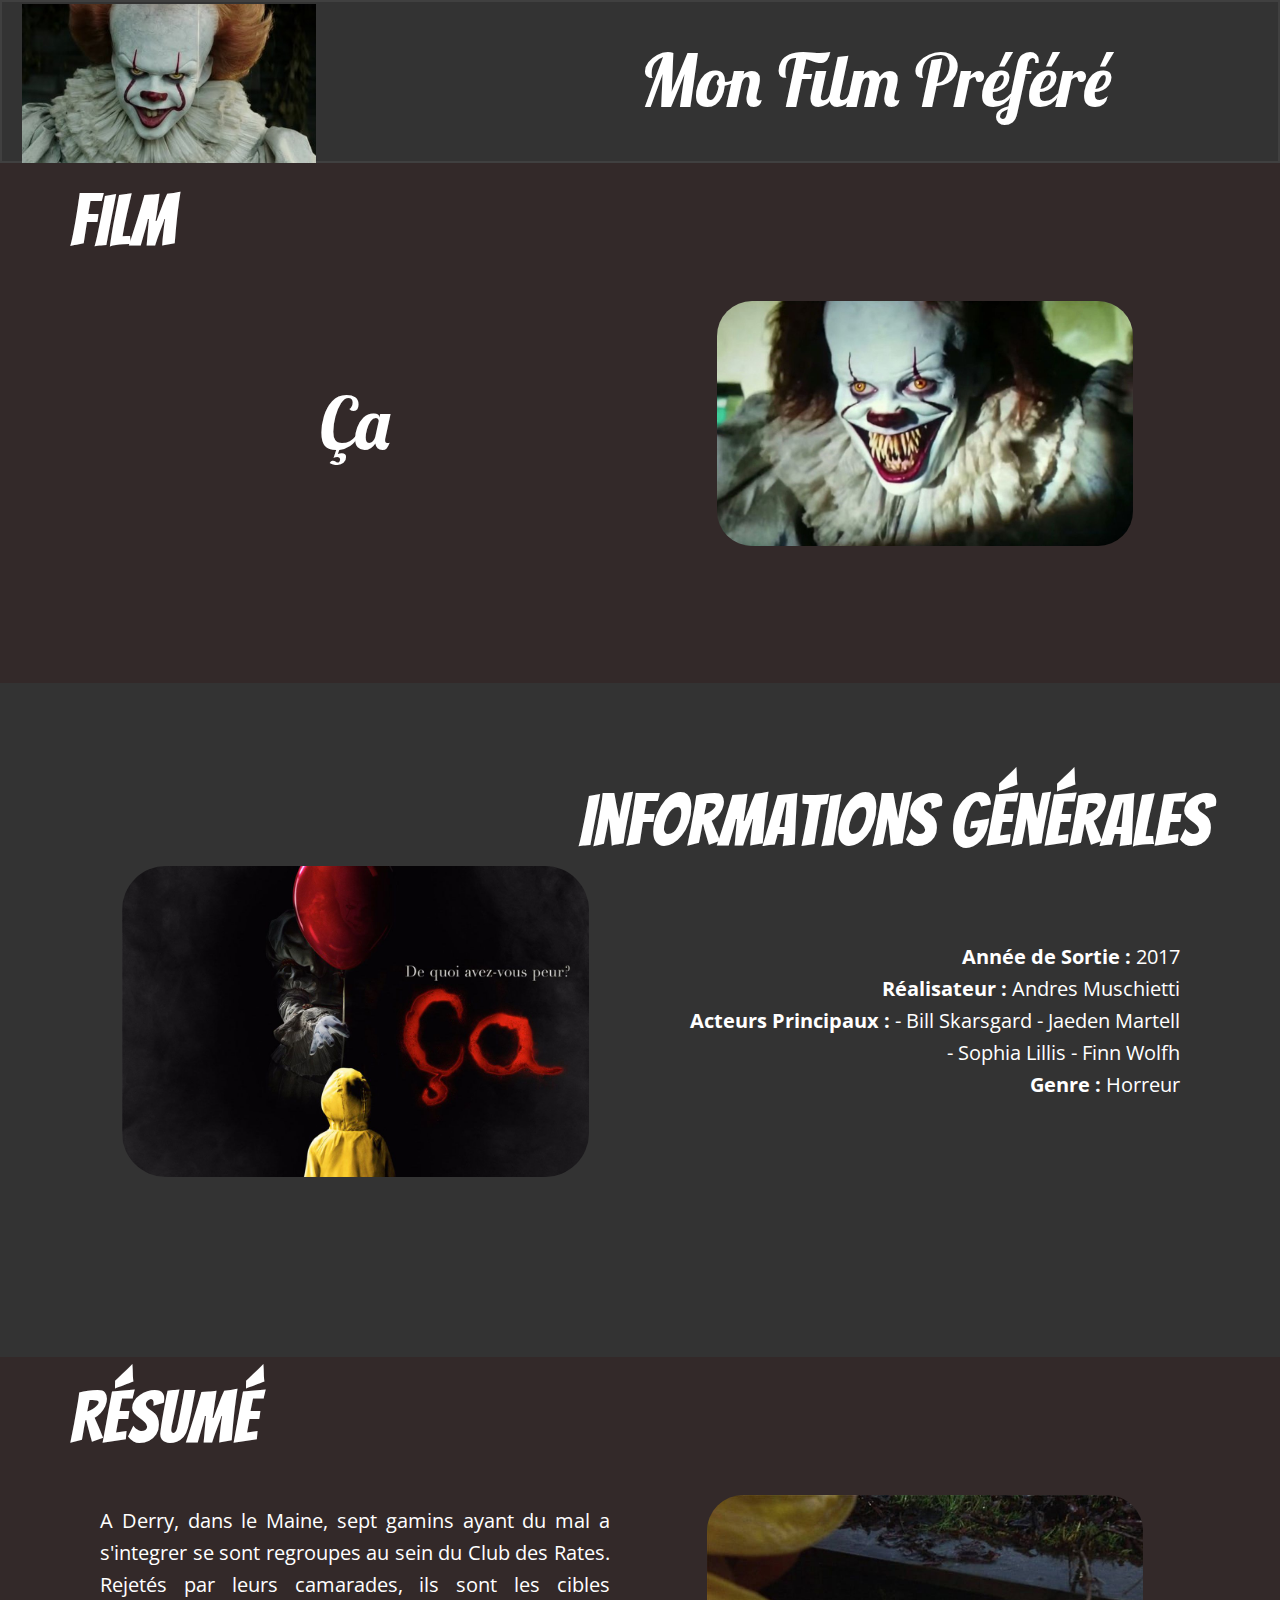
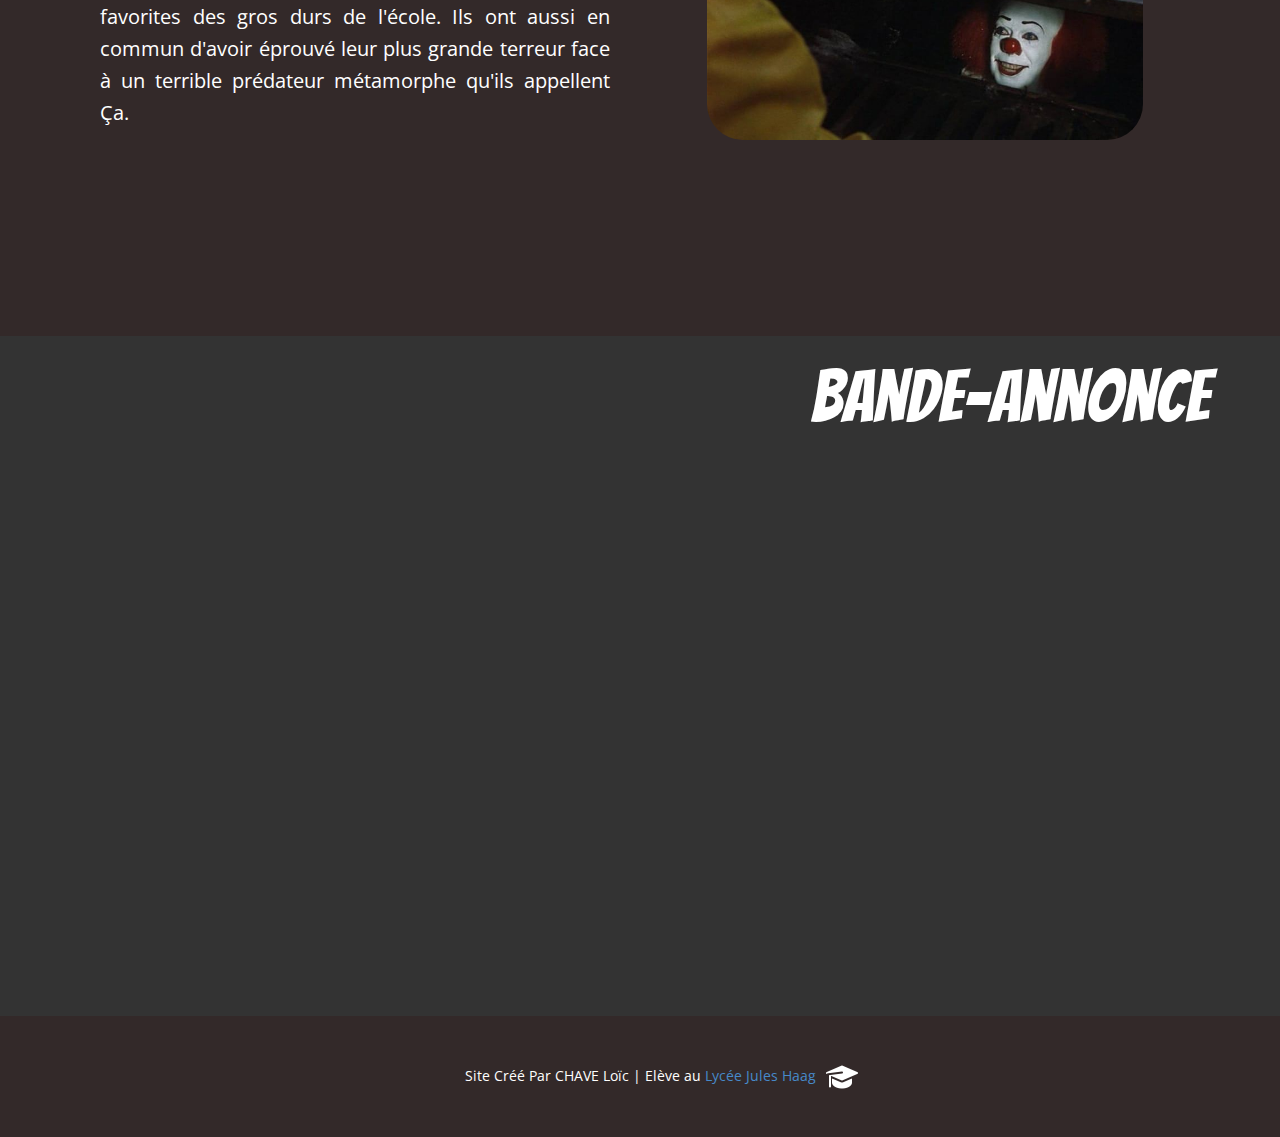
<file: index.html>
<!DOCTYPE html>
<html style="font-size: 16px;">
  <head>
    <meta name="viewport" content="width=device-width, initial-scale=1.0">
    <meta charset="utf-8">
    <meta name="keywords" content="​Ç​a">
    <meta name="description" content="">
    <meta name="page_type" content="np-template-header-footer-from-plugin">
    <title>Film</title>
    <link rel="stylesheet" href="nicepage.css" media="screen">
<link rel="stylesheet" href="Film.css" media="screen">
    <script class="u-script" type="text/javascript" src="jquery.js" defer=""></script>
    <script class="u-script" type="text/javascript" src="nicepage.js" defer=""></script>
    <meta name="generator" content="Nicepage 4.5.4, nicepage.com">
    <link id="u-theme-google-font" rel="stylesheet" href="https://fonts.googleapis.com/css?family=Roboto:100,100i,300,300i,400,400i,500,500i,700,700i,900,900i|Open+Sans:300,300i,400,400i,500,500i,600,600i,700,700i,800,800i">
    <link id="u-page-google-font" rel="stylesheet" href="https://fonts.googleapis.com/css?family=Lobster:400|Bangers:400">
    
    
    
    
    
    <script type="application/ld+json">{
		"@context": "http://schema.org",
		"@type": "Organization",
		"name": "",
		"logo": "images/affiche.jpg"
}</script>
    <meta name="theme-color" content="#478ac9">
    <meta property="og:title" content="Film">
    <meta property="og:type" content="website">
  </head>
  <body data-home-page="Film.html" data-home-page-title="Film" class="u-body u-xl-mode"><header class="u-border-2 u-border-grey-75 u-clearfix u-grey-80 u-header u-header" id="sec-8035"><a href="https://nicepage.com/k/teacher-website-templates" class="u-image u-logo u-image-1" data-image-width="450" data-image-height="245">
        <img src="images/affiche.jpg" class="u-logo-image u-logo-image-1">
      </a><h1 class="u-text u-text-1">Mon Film Préféré&nbsp;</h1></header>
    <section class="u-clearfix u-palette-2-dark-3 u-section-1" id="sec-4d4e">
      <div class="u-clearfix u-sheet u-sheet-1">
        <div class="u-clearfix u-expanded-width u-layout-wrap u-layout-wrap-1">
          <div class="u-layout">
            <div class="u-layout-row">
              <div class="u-container-style u-layout-cell u-size-30 u-layout-cell-1">
                <div class="u-container-layout u-valign-middle u-container-layout-1">
                  <h1 class="u-text u-text-default u-text-1"> Ç​a</h1>
                </div>
              </div>
              <div class="u-container-style u-layout-cell u-size-30 u-layout-cell-2">
                <div class="u-container-layout u-valign-middle u-container-layout-2">
                  <img class="u-image u-image-round u-radius-35 u-image-1" src="images/ca-photo-998110.jpg" alt="" data-image-width="1200" data-image-height="707">
                </div>
              </div>
            </div>
          </div>
        </div>
        <h1 class="u-custom-font u-text u-text-default u-title u-text-2">FILM</h1>
      </div>
    </section>
    <section class="u-clearfix u-grey-80 u-section-2" id="sec-48d1">
      <div class="u-clearfix u-sheet u-sheet-1">
        <h1 class="u-custom-font u-text u-text-default u-title u-text-1">Informations Générales</h1>
        <div class="u-clearfix u-expanded-width u-layout-wrap u-layout-wrap-1">
          <div class="u-layout">
            <div class="u-layout-row">
              <div class="u-container-style u-layout-cell u-size-30 u-layout-cell-1">
                <div class="u-container-layout u-valign-middle u-container-layout-1">
                  <img class="u-image u-image-round u-radius-44 u-image-1" src="images/ca-it-affiche-film_la-retouche-photo1.jpg" alt="" data-image-width="1200" data-image-height="800">
                </div>
              </div>
              <div class="u-align-right u-container-style u-layout-cell u-size-30 u-layout-cell-2">
                <div class="u-container-layout u-container-layout-2">
                  <p class="u-large-text u-text u-text-variant u-text-2">
                    <span style="font-weight: 700;"> Année de Sortie :</span> 2017<br>
                    <span style="font-weight: 700;">Réalisateur :</span> Andres Muschietti<br>
                    <span style="font-weight: 700;">Acteurs Principaux :</span> - Bill Skarsgard - Jaeden Martell - Sophia Lillis - Finn Wolfh<br>
                    <span style="font-weight: 700;">Genre :</span> Horreur
                  </p>
                </div>
              </div>
            </div>
          </div>
        </div>
      </div>
    </section>
    <section class="u-clearfix u-palette-2-dark-3 u-section-3" id="sec-7232">
      <div class="u-clearfix u-sheet u-sheet-1">
        <div class="u-clearfix u-expanded-width u-layout-wrap u-layout-wrap-1">
          <div class="u-layout">
            <div class="u-layout-row">
              <div class="u-align-justify u-container-style u-layout-cell u-size-30 u-layout-cell-1">
                <div class="u-container-layout u-valign-middle u-container-layout-1">
                  <p class="u-large-text u-text u-text-default u-text-variant u-text-1"> A Derry, dans le Maine, sept gamins ayant du mal a s'integrer se sont regroupes au sein du Club des Rates. Rejetés par leurs camarades, ils sont les cibles favorites des gros durs de l'école. Ils ont aussi en commun d'avoir éprouvé leur plus grande terreur face à un terrible prédateur métamorphe qu'ils appellent Ça.</p>
                </div>
              </div>
              <div class="u-container-style u-layout-cell u-size-30 u-layout-cell-2">
                <div class="u-container-layout u-valign-middle u-container-layout-2">
                  <img class="u-image u-image-round u-radius-36 u-image-1" src="images/onjU5hmkCtOyuPdtmFXc74vEY3M.jpg" alt="" data-image-width="780" data-image-height="439">
                </div>
              </div>
            </div>
          </div>
        </div>
        <h1 class="u-custom-font u-text u-text-default u-title u-text-2">Résumé</h1>
      </div>
    </section>
    <section class="u-clearfix u-grey-80 u-section-4" id="sec-917f">
      <div class="u-clearfix u-sheet u-sheet-1">
        <div class="u-clearfix u-expanded-width u-layout-wrap u-layout-wrap-1">
          <div class="u-layout">
            <div class="u-layout-row">
              <div class="u-container-style u-layout-cell u-size-30 u-layout-cell-1">
                <div class="u-container-layout u-container-layout-1"></div>
              </div>
              <div class="u-container-style u-layout-cell u-size-30 u-layout-cell-2">
                <div class="u-container-layout u-container-layout-2"></div>
              </div>
            </div>
          </div>
        </div>
        <h1 class="u-custom-font u-text u-text-default u-title u-text-1">Bande-Annonce</h1>
        <div class="u-video u-video-contain u-video-1">
          <div class="embed-responsive embed-responsive-1">
            <iframe style="position: absolute;top: 0;left: 0;width: 100%;height: 100%;" class="embed-responsive-item" src="https://www.youtube.com/embed/0zkm6IPr3Jw?mute=0&amp;showinfo=0&amp;controls=0&amp;start=0" frameborder="0" allowfullscreen=""></iframe>
          </div>
        </div>
      </div>
    </section>
    
    
    <footer class="u-align-center u-clearfix u-footer u-palette-2-dark-3 u-footer" id="sec-7715"><div class="u-clearfix u-sheet u-sheet-1">
        <p class="u-small-text u-text u-text-variant u-text-1">Site Créé Par CHAVE Loïc | Elève au <a class="u-active-none u-border-none u-btn u-button-link u-button-style u-hover-none u-none u-text-palette-1-base u-btn-1" href="http://www.lycee-juleshaag.fr/">Lycée Jules Haag</a>
        </p><span class="u-file-icon u-flip-horizontal u-icon u-icon-rectangle u-text-white u-icon-1"><img src="images/1.png" alt=""></span>
      </div></footer>
    </section>
  </body>
</html>
</file>
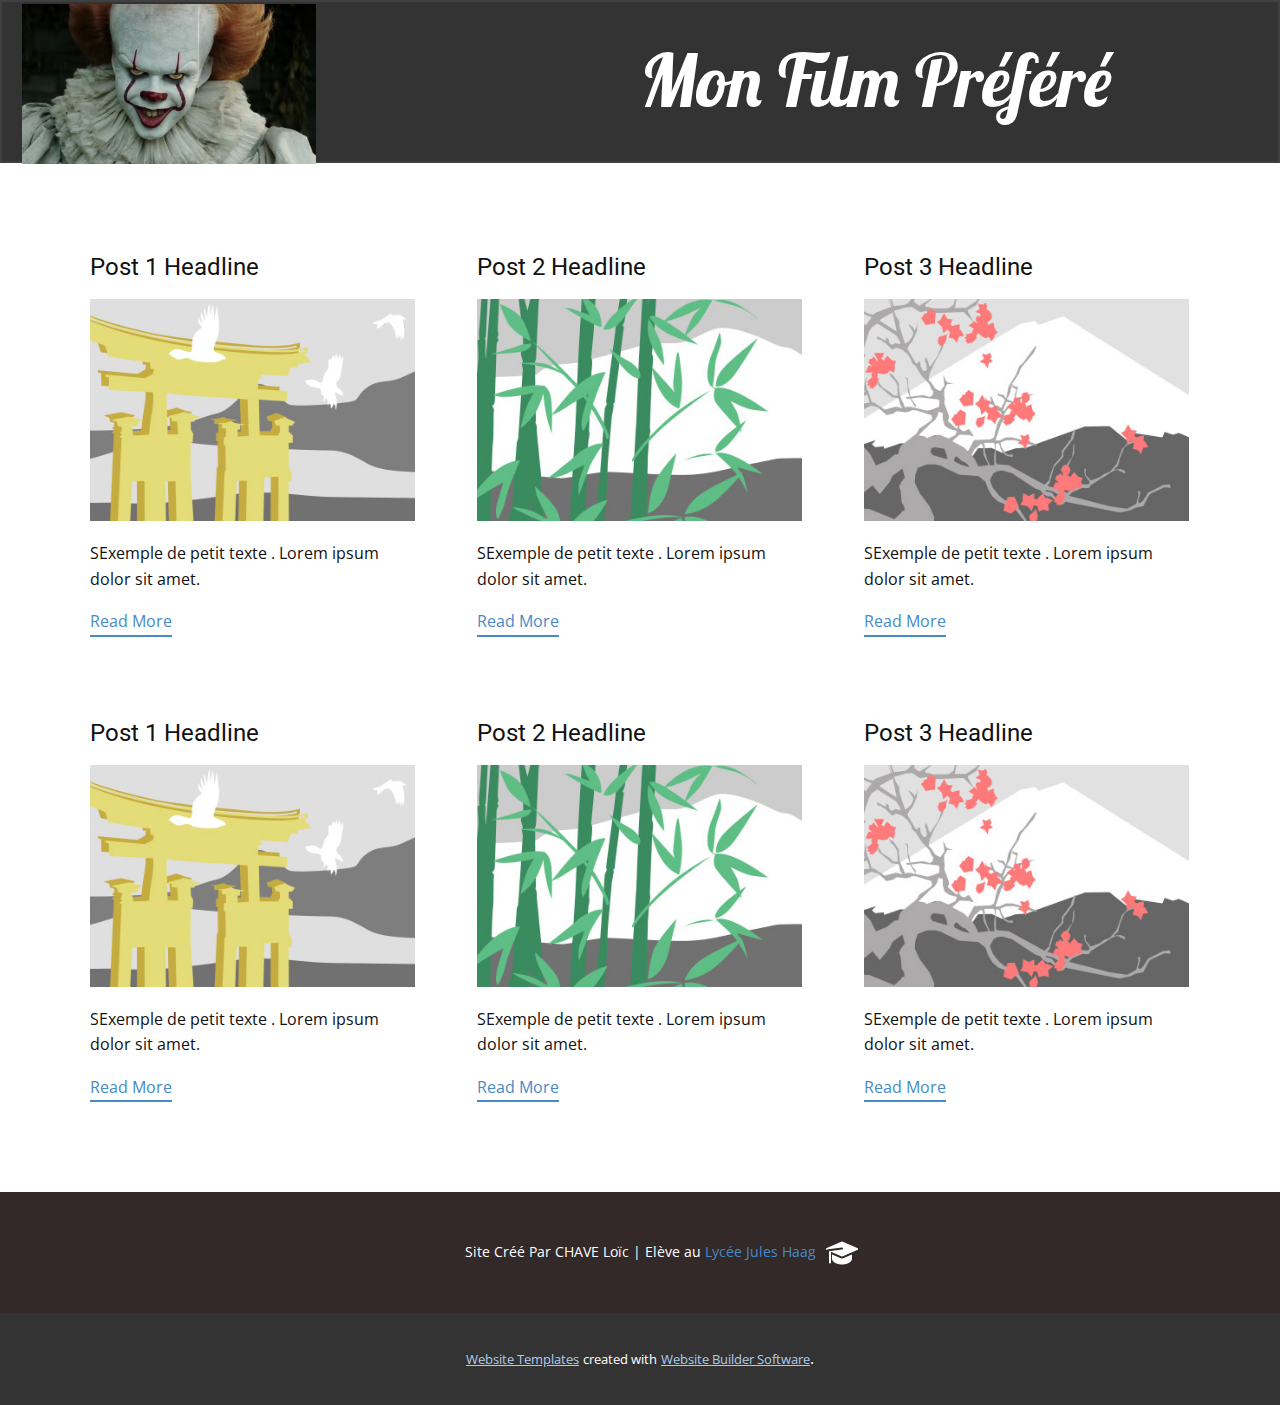
<file: blog/blog.html>
<html style="font-size: 16px;"><head>
    <meta name="viewport" content="width=device-width, initial-scale=1.0">
    <meta charset="utf-8">
    <meta name="keywords" content="Mon Film Préféré">
    <meta name="description" content="">
    <meta name="page_type" content="np-template-header-footer-from-plugin">
    <title>Blog Template</title>
    <link rel="stylesheet" href="../nicepage.css" media="screen">
<link rel="stylesheet" href="../Blog-Template.css" media="screen">
    <script class="u-script" type="text/javascript" src="../jquery.js" defer=""></script>
    <script class="u-script" type="text/javascript" src="../nicepage.js" defer=""></script>
    <meta name="generator" content="Nicepage 4.5.4, nicepage.com">
    <link id="u-theme-google-font" rel="stylesheet" href="https://fonts.googleapis.com/css?family=Roboto:100,100i,300,300i,400,400i,500,500i,700,700i,900,900i|Open+Sans:300,300i,400,400i,500,500i,600,600i,700,700i,800,800i">
    <link id="u-page-google-font" rel="stylesheet" href="https://fonts.googleapis.com/css?family=Lobster:400">
    
    
    <script type="application/ld+json">{
		"@context": "http://schema.org",
		"@type": "Organization",
		"name": "",
		"logo": "images/affiche.jpg"
}</script>
    <meta name="theme-color" content="#478ac9">
  </head>
  <body class="u-body u-xl-mode"><header class="u-border-2 u-border-grey-75 u-clearfix u-grey-80 u-header u-header" id="sec-8035"><a href="https://nicepage.com/k/teacher-website-templates" class="u-image u-logo u-image-1" data-image-width="450" data-image-height="245">
        <img src="../images/affiche.jpg" class="u-logo-image u-logo-image-1">
      </a><h1 class="u-text u-text-1">Mon Film Préféré&nbsp;</h1></header>
    <section class="u-clearfix u-section-1" id="sec-5f57">
      <div class="u-clearfix u-sheet u-valign-middle u-sheet-1"><!--blog--><!--blog_options_json--><!--{"type":"Recent","source":"","tags":"","count":""}--><!--/blog_options_json-->
        <div class="u-blog u-expanded-width u-repeater u-repeater-1"><!--blog_post-->
          <div class="u-blog-post u-container-style u-repeater-item u-white u-repeater-item-1">
            <div class="u-container-layout u-similar-container u-valign-top u-container-layout-1"><!--blog_post_header-->
              <h4 class="u-blog-control u-text u-text-1">
                <a class="u-post-header-link" href="../blog/post-5.html"><!--blog_post_header_content-->Post 1 Headline<!--/blog_post_header_content--></a>
              </h4><!--/blog_post_header--><!--blog_post_image-->
              <a class="u-post-header-link" href="../blog/post-5.html"><img alt="" class="u-blog-control u-expanded-width u-image u-image-default u-image-1" src="[data-uri]"></a><!--/blog_post_image--><!--blog_post_content-->
              <div class="u-blog-control u-post-content u-text u-text-2 fr-view">SExemple de petit texte . Lorem ipsum dolor sit amet.</div><!--/blog_post_content--><!--blog_post_readmore-->
              <a href="../blog/post-5.html" class="u-blog-control u-border-2 u-border-palette-1-base u-btn u-btn-rectangle u-button-style u-none u-btn-1"><!--blog_post_readmore_content--><!--options_json--><!--{"content":"Read More","defaultValue":"Lire la suite"}--><!--/options_json-->Read More<!--/blog_post_readmore_content--></a><!--/blog_post_readmore-->
            </div>
          </div><div class="u-blog-post u-container-style u-repeater-item u-video-cover u-white">
            <div class="u-container-layout u-similar-container u-valign-top u-container-layout-2"><!--blog_post_header-->
              <h4 class="u-blog-control u-text u-text-3">
                <a class="u-post-header-link" href="../blog/post-4.html"><!--blog_post_header_content-->Post 2 Headline<!--/blog_post_header_content--></a>
              </h4><!--/blog_post_header--><!--blog_post_image-->
              <a class="u-post-header-link" href="../blog/post-4.html"><img alt="" class="u-blog-control u-expanded-width u-image u-image-default u-image-2" src="[data-uri]"></a><!--/blog_post_image--><!--blog_post_content-->
              <div class="u-blog-control u-post-content u-text u-text-4 fr-view">SExemple de petit texte . Lorem ipsum dolor sit amet.</div><!--/blog_post_content--><!--blog_post_readmore-->
              <a href="../blog/post-4.html" class="u-blog-control u-border-2 u-border-palette-1-base u-btn u-btn-rectangle u-button-style u-none u-btn-2"><!--blog_post_readmore_content--><!--options_json--><!--{"content":"Read More","defaultValue":"Lire la suite"}--><!--/options_json-->Read More<!--/blog_post_readmore_content--></a><!--/blog_post_readmore-->
            </div>
          </div><div class="u-blog-post u-container-style u-repeater-item u-video-cover u-white">
            <div class="u-container-layout u-similar-container u-valign-top u-container-layout-3"><!--blog_post_header-->
              <h4 class="u-blog-control u-text u-text-5">
                <a class="u-post-header-link" href="../blog/post-3.html"><!--blog_post_header_content-->Post 3 Headline<!--/blog_post_header_content--></a>
              </h4><!--/blog_post_header--><!--blog_post_image-->
              <a class="u-post-header-link" href="../blog/post-3.html"><img alt="" class="u-blog-control u-expanded-width u-image u-image-default u-image-3" src="[data-uri]"></a><!--/blog_post_image--><!--blog_post_content-->
              <div class="u-blog-control u-post-content u-text u-text-6 fr-view">SExemple de petit texte . Lorem ipsum dolor sit amet.</div><!--/blog_post_content--><!--blog_post_readmore-->
              <a href="../blog/post-3.html" class="u-blog-control u-border-2 u-border-palette-1-base u-btn u-btn-rectangle u-button-style u-none u-btn-3"><!--blog_post_readmore_content--><!--options_json--><!--{"content":"Read More","defaultValue":"Lire la suite"}--><!--/options_json-->Read More<!--/blog_post_readmore_content--></a><!--/blog_post_readmore-->
            </div>
          </div><div class="u-blog-post u-container-style u-repeater-item u-white u-repeater-item-1">
            <div class="u-container-layout u-similar-container u-valign-top u-container-layout-1"><!--blog_post_header-->
              <h4 class="u-blog-control u-text u-text-1">
                <a class="u-post-header-link" href="../blog/post-2.html"><!--blog_post_header_content-->Post 1 Headline<!--/blog_post_header_content--></a>
              </h4><!--/blog_post_header--><!--blog_post_image-->
              <a class="u-post-header-link" href="../blog/post-2.html"><img alt="" class="u-blog-control u-expanded-width u-image u-image-default u-image-1" src="[data-uri]"></a><!--/blog_post_image--><!--blog_post_content-->
              <div class="u-blog-control u-post-content u-text u-text-2 fr-view">SExemple de petit texte . Lorem ipsum dolor sit amet.</div><!--/blog_post_content--><!--blog_post_readmore-->
              <a href="../blog/post-2.html" class="u-blog-control u-border-2 u-border-palette-1-base u-btn u-btn-rectangle u-button-style u-none u-btn-1"><!--blog_post_readmore_content--><!--options_json--><!--{"content":"Read More","defaultValue":"Lire la suite"}--><!--/options_json-->Read More<!--/blog_post_readmore_content--></a><!--/blog_post_readmore-->
            </div>
          </div><div class="u-blog-post u-container-style u-repeater-item u-video-cover u-white">
            <div class="u-container-layout u-similar-container u-valign-top u-container-layout-2"><!--blog_post_header-->
              <h4 class="u-blog-control u-text u-text-3">
                <a class="u-post-header-link" href="../blog/post-1.html"><!--blog_post_header_content-->Post 2 Headline<!--/blog_post_header_content--></a>
              </h4><!--/blog_post_header--><!--blog_post_image-->
              <a class="u-post-header-link" href="../blog/post-1.html"><img alt="" class="u-blog-control u-expanded-width u-image u-image-default u-image-2" src="[data-uri]"></a><!--/blog_post_image--><!--blog_post_content-->
              <div class="u-blog-control u-post-content u-text u-text-4 fr-view">SExemple de petit texte . Lorem ipsum dolor sit amet.</div><!--/blog_post_content--><!--blog_post_readmore-->
              <a href="../blog/post-1.html" class="u-blog-control u-border-2 u-border-palette-1-base u-btn u-btn-rectangle u-button-style u-none u-btn-2"><!--blog_post_readmore_content--><!--options_json--><!--{"content":"Read More","defaultValue":"Lire la suite"}--><!--/options_json-->Read More<!--/blog_post_readmore_content--></a><!--/blog_post_readmore-->
            </div>
          </div><div class="u-blog-post u-container-style u-repeater-item u-video-cover u-white">
            <div class="u-container-layout u-similar-container u-valign-top u-container-layout-3"><!--blog_post_header-->
              <h4 class="u-blog-control u-text u-text-5">
                <a class="u-post-header-link" href="../blog/post.html"><!--blog_post_header_content-->Post 3 Headline<!--/blog_post_header_content--></a>
              </h4><!--/blog_post_header--><!--blog_post_image-->
              <a class="u-post-header-link" href="../blog/post.html"><img alt="" class="u-blog-control u-expanded-width u-image u-image-default u-image-3" src="[data-uri]"></a><!--/blog_post_image--><!--blog_post_content-->
              <div class="u-blog-control u-post-content u-text u-text-6 fr-view">SExemple de petit texte . Lorem ipsum dolor sit amet.</div><!--/blog_post_content--><!--blog_post_readmore-->
              <a href="../blog/post.html" class="u-blog-control u-border-2 u-border-palette-1-base u-btn u-btn-rectangle u-button-style u-none u-btn-3"><!--blog_post_readmore_content--><!--options_json--><!--{"content":"Read More","defaultValue":"Lire la suite"}--><!--/options_json-->Read More<!--/blog_post_readmore_content--></a><!--/blog_post_readmore-->
            </div>
          </div><!--/blog_post--><!--blog_post-->
          <!--/blog_post--><!--blog_post-->
          <!--/blog_post-->
        </div><!--/blog-->
      </div>
    </section>
    
    
    <footer class="u-align-center u-clearfix u-footer u-palette-2-dark-3 u-footer" id="sec-7715"><div class="u-clearfix u-sheet u-sheet-1">
        <p class="u-small-text u-text u-text-variant u-text-1">Site Créé Par CHAVE Loïc | Elève au <a class="u-active-none u-border-none u-btn u-button-link u-button-style u-hover-none u-none u-text-palette-1-base u-btn-1" href="http://www.lycee-juleshaag.fr/">Lycée Jules Haag</a>
        </p><span class="u-file-icon u-flip-horizontal u-icon u-icon-rectangle u-text-white u-icon-1"><img src="../images/1.png" alt=""></span>
      </div></footer>
    <section class="u-backlink u-clearfix u-grey-80">
      <a class="u-link" href="https://nicepage.com/website-templates" target="_blank">
        <span>Website Templates</span>
      </a>
      <p class="u-text">
        <span>created with</span>
      </p>
      <a class="u-link" href="" target="_blank">
        <span>Website Builder Software</span>
      </a>. 
    </section>
  
</body></html>
</file>
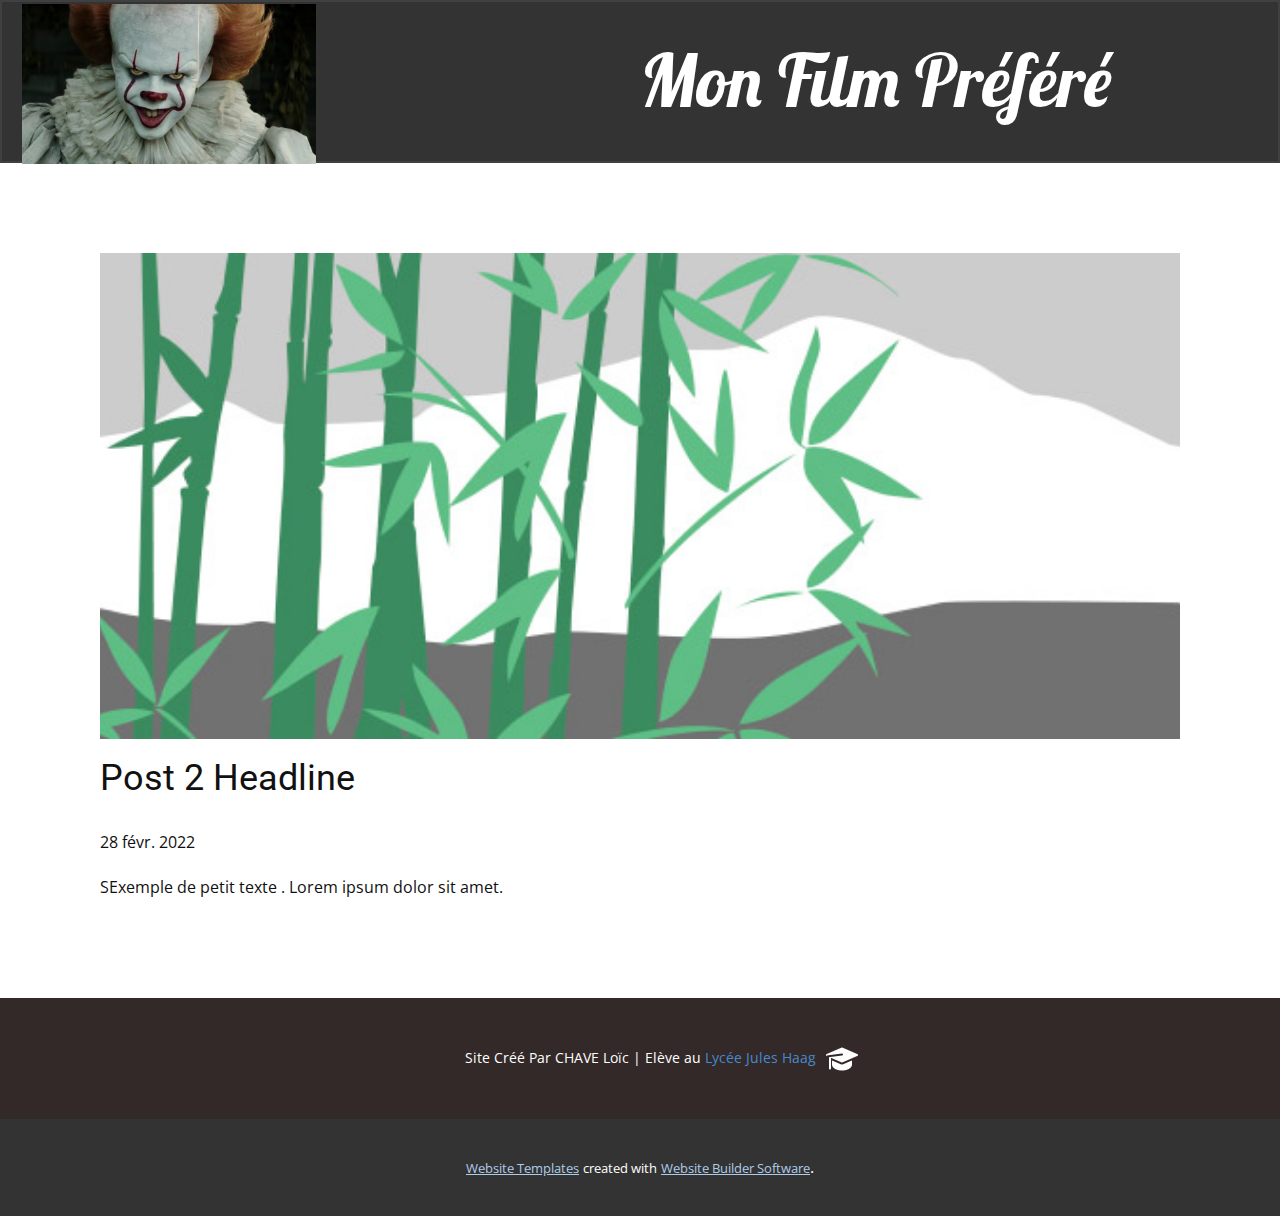
<file: blog/post-1.html>
<!doctype html>
<html style="font-size: 16px;"><head>
    <meta name="viewport" content="width=device-width, initial-scale=1.0">
    <meta charset="utf-8">
    <meta name="keywords" content="Post 1 Headline">
    <meta name="description" content="">
    <meta name="page_type" content="np-template-header-footer-from-plugin">
    <title>Post 2 Headline</title>
    <link rel="stylesheet" href="../nicepage.css" media="screen">
<link rel="stylesheet" href="../Post-Template.css" media="screen">
    <script class="u-script" type="text/javascript" src="../jquery.js" defer=""></script>
    <script class="u-script" type="text/javascript" src="../nicepage.js" defer=""></script>
    <meta name="generator" content="Nicepage 4.5.4, nicepage.com">
    <link id="u-theme-google-font" rel="stylesheet" href="https://fonts.googleapis.com/css?family=Roboto:100,100i,300,300i,400,400i,500,500i,700,700i,900,900i|Open+Sans:300,300i,400,400i,500,500i,600,600i,700,700i,800,800i">
    <link id="u-page-google-font" rel="stylesheet" href="https://fonts.googleapis.com/css?family=Lobster:400">
    
    
    <script type="application/ld+json">{
		"@context": "http://schema.org",
		"@type": "Organization",
		"name": "",
		"logo": "images/affiche.jpg"
}</script>
    <meta name="theme-color" content="#478ac9">
  </head>
  <body class="u-body u-xl-mode"><header class="u-border-2 u-border-grey-75 u-clearfix u-grey-80 u-header u-header" id="sec-8035"><a href="https://nicepage.com/k/teacher-website-templates" class="u-image u-logo u-image-1" data-image-width="450" data-image-height="245">
        <img src="../images/affiche.jpg" class="u-logo-image u-logo-image-1">
      </a><h1 class="u-text u-text-1">Mon Film Préféré&nbsp;</h1></header>
    <section class="u-align-center u-clearfix u-section-1" id="sec-bb20">
      <div class="u-clearfix u-sheet u-valign-middle-md u-valign-middle-sm u-valign-middle-xs u-sheet-1"><!--post_details--><!--post_details_options_json--><!--{"source":""}--><!--/post_details_options_json--><!--blog_post-->
        <div class="u-container-style u-expanded-width u-post-details u-post-details-1">
          <div class="u-container-layout u-valign-middle u-container-layout-1"><!--blog_post_image-->
            <img alt="" class="u-blog-control u-expanded-width u-image u-image-default u-image-1" src="[data-uri]"><!--/blog_post_image--><!--blog_post_header-->
            <h2 class="u-blog-control u-text u-text-1">Post 2 Headline</h2><!--/blog_post_header--><!--blog_post_metadata-->
            <div class="u-blog-control u-metadata u-metadata-1"><!--blog_post_metadata_date-->
              <span class="u-meta-date u-meta-icon">28 févr. 2022</span><!--/blog_post_metadata_date--><!--blog_post_metadata_category-->
              <!--/blog_post_metadata_category--><!--blog_post_metadata_comments-->
              <!--/blog_post_metadata_comments-->
            </div><!--/blog_post_metadata--><!--blog_post_content-->
            <div class="u-align-justify u-blog-control u-post-content u-text u-text-2 fr-view">
  SExemple de petit texte . Lorem ipsum dolor sit amet.
  </div><!--/blog_post_content-->
          </div>
        </div><!--/blog_post--><!--/post_details-->
      </div>
    </section>
    
    
    <footer class="u-align-center u-clearfix u-footer u-palette-2-dark-3 u-footer" id="sec-7715"><div class="u-clearfix u-sheet u-sheet-1">
        <p class="u-small-text u-text u-text-variant u-text-1">Site Créé Par CHAVE Loïc | Elève au <a class="u-active-none u-border-none u-btn u-button-link u-button-style u-hover-none u-none u-text-palette-1-base u-btn-1" href="http://www.lycee-juleshaag.fr/">Lycée Jules Haag</a>
        </p><span class="u-file-icon u-flip-horizontal u-icon u-icon-rectangle u-text-white u-icon-1"><img src="../images/1.png" alt=""></span>
      </div></footer>
    <section class="u-backlink u-clearfix u-grey-80">
      <a class="u-link" href="https://nicepage.com/website-templates" target="_blank">
        <span>Website Templates</span>
      </a>
      <p class="u-text">
        <span>created with</span>
      </p>
      <a class="u-link" href="" target="_blank">
        <span>Website Builder Software</span>
      </a>. 
    </section>
  
</body></html>
</file>
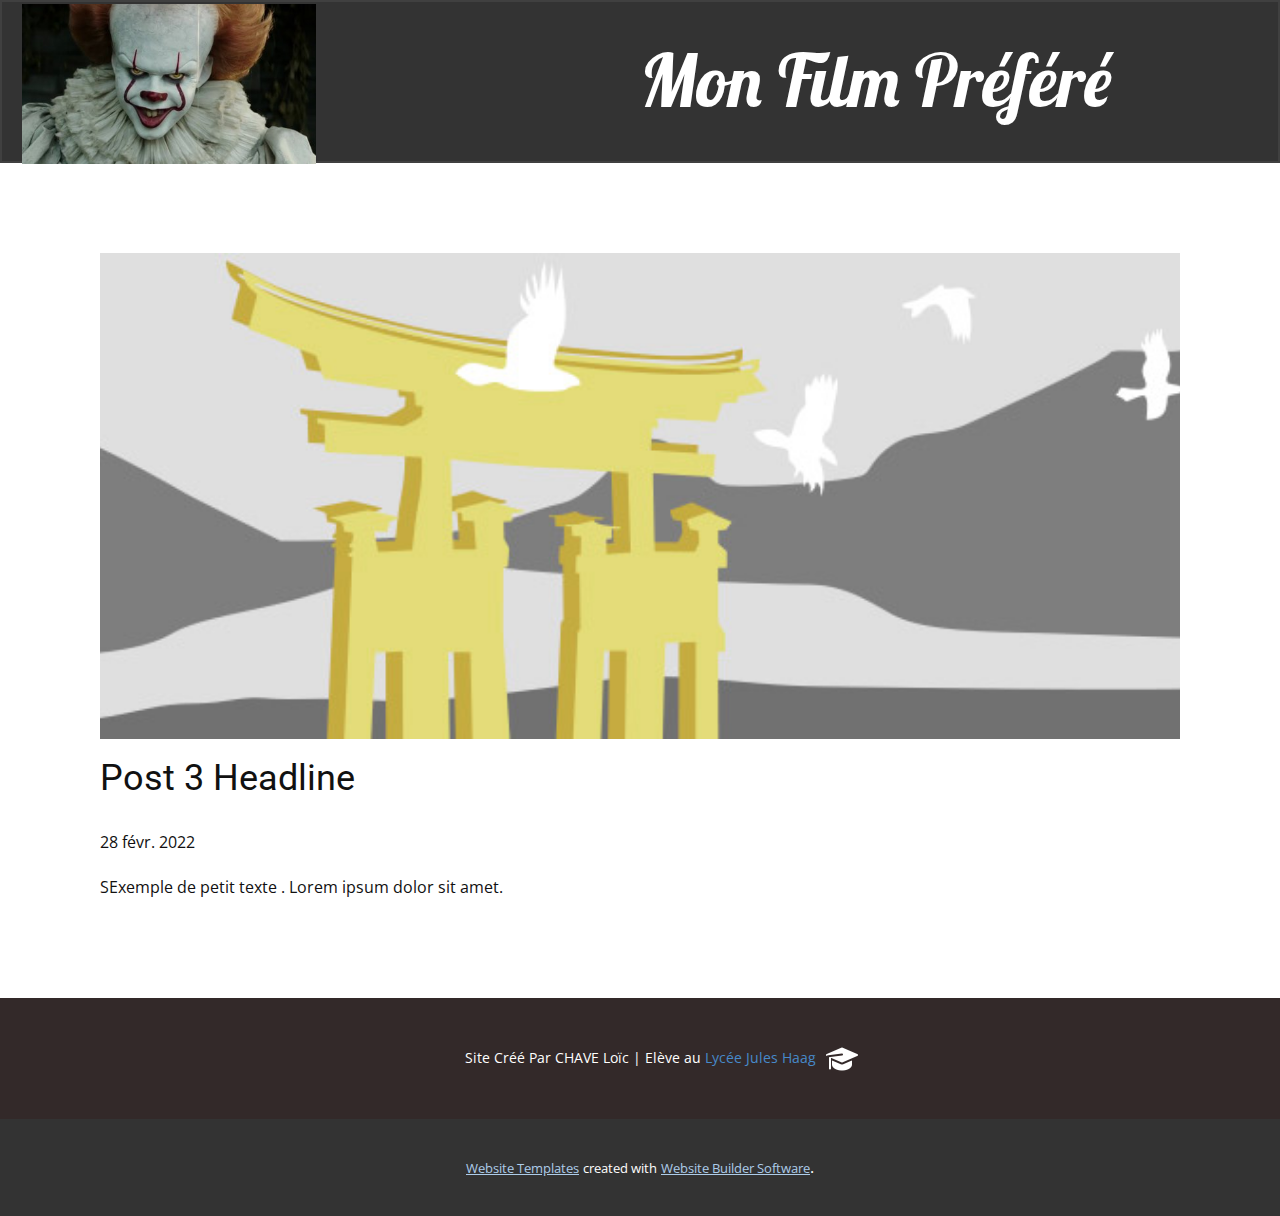
<file: blog/post-2.html>
<!doctype html>
<html style="font-size: 16px;"><head>
    <meta name="viewport" content="width=device-width, initial-scale=1.0">
    <meta charset="utf-8">
    <meta name="keywords" content="Post 1 Headline">
    <meta name="description" content="">
    <meta name="page_type" content="np-template-header-footer-from-plugin">
    <title>Post 3 Headline</title>
    <link rel="stylesheet" href="../nicepage.css" media="screen">
<link rel="stylesheet" href="../Post-Template.css" media="screen">
    <script class="u-script" type="text/javascript" src="../jquery.js" defer=""></script>
    <script class="u-script" type="text/javascript" src="../nicepage.js" defer=""></script>
    <meta name="generator" content="Nicepage 4.5.4, nicepage.com">
    <link id="u-theme-google-font" rel="stylesheet" href="https://fonts.googleapis.com/css?family=Roboto:100,100i,300,300i,400,400i,500,500i,700,700i,900,900i|Open+Sans:300,300i,400,400i,500,500i,600,600i,700,700i,800,800i">
    <link id="u-page-google-font" rel="stylesheet" href="https://fonts.googleapis.com/css?family=Lobster:400">
    
    
    <script type="application/ld+json">{
		"@context": "http://schema.org",
		"@type": "Organization",
		"name": "",
		"logo": "images/affiche.jpg"
}</script>
    <meta name="theme-color" content="#478ac9">
  </head>
  <body class="u-body u-xl-mode"><header class="u-border-2 u-border-grey-75 u-clearfix u-grey-80 u-header u-header" id="sec-8035"><a href="https://nicepage.com/k/teacher-website-templates" class="u-image u-logo u-image-1" data-image-width="450" data-image-height="245">
        <img src="../images/affiche.jpg" class="u-logo-image u-logo-image-1">
      </a><h1 class="u-text u-text-1">Mon Film Préféré&nbsp;</h1></header>
    <section class="u-align-center u-clearfix u-section-1" id="sec-bb20">
      <div class="u-clearfix u-sheet u-valign-middle-md u-valign-middle-sm u-valign-middle-xs u-sheet-1"><!--post_details--><!--post_details_options_json--><!--{"source":""}--><!--/post_details_options_json--><!--blog_post-->
        <div class="u-container-style u-expanded-width u-post-details u-post-details-1">
          <div class="u-container-layout u-valign-middle u-container-layout-1"><!--blog_post_image-->
            <img alt="" class="u-blog-control u-expanded-width u-image u-image-default u-image-1" src="[data-uri]"><!--/blog_post_image--><!--blog_post_header-->
            <h2 class="u-blog-control u-text u-text-1">Post 3 Headline</h2><!--/blog_post_header--><!--blog_post_metadata-->
            <div class="u-blog-control u-metadata u-metadata-1"><!--blog_post_metadata_date-->
              <span class="u-meta-date u-meta-icon">28 févr. 2022</span><!--/blog_post_metadata_date--><!--blog_post_metadata_category-->
              <!--/blog_post_metadata_category--><!--blog_post_metadata_comments-->
              <!--/blog_post_metadata_comments-->
            </div><!--/blog_post_metadata--><!--blog_post_content-->
            <div class="u-align-justify u-blog-control u-post-content u-text u-text-2 fr-view">
  SExemple de petit texte . Lorem ipsum dolor sit amet.
  </div><!--/blog_post_content-->
          </div>
        </div><!--/blog_post--><!--/post_details-->
      </div>
    </section>
    
    
    <footer class="u-align-center u-clearfix u-footer u-palette-2-dark-3 u-footer" id="sec-7715"><div class="u-clearfix u-sheet u-sheet-1">
        <p class="u-small-text u-text u-text-variant u-text-1">Site Créé Par CHAVE Loïc | Elève au <a class="u-active-none u-border-none u-btn u-button-link u-button-style u-hover-none u-none u-text-palette-1-base u-btn-1" href="http://www.lycee-juleshaag.fr/">Lycée Jules Haag</a>
        </p><span class="u-file-icon u-flip-horizontal u-icon u-icon-rectangle u-text-white u-icon-1"><img src="../images/1.png" alt=""></span>
      </div></footer>
    <section class="u-backlink u-clearfix u-grey-80">
      <a class="u-link" href="https://nicepage.com/website-templates" target="_blank">
        <span>Website Templates</span>
      </a>
      <p class="u-text">
        <span>created with</span>
      </p>
      <a class="u-link" href="" target="_blank">
        <span>Website Builder Software</span>
      </a>. 
    </section>
  
</body></html>
</file>
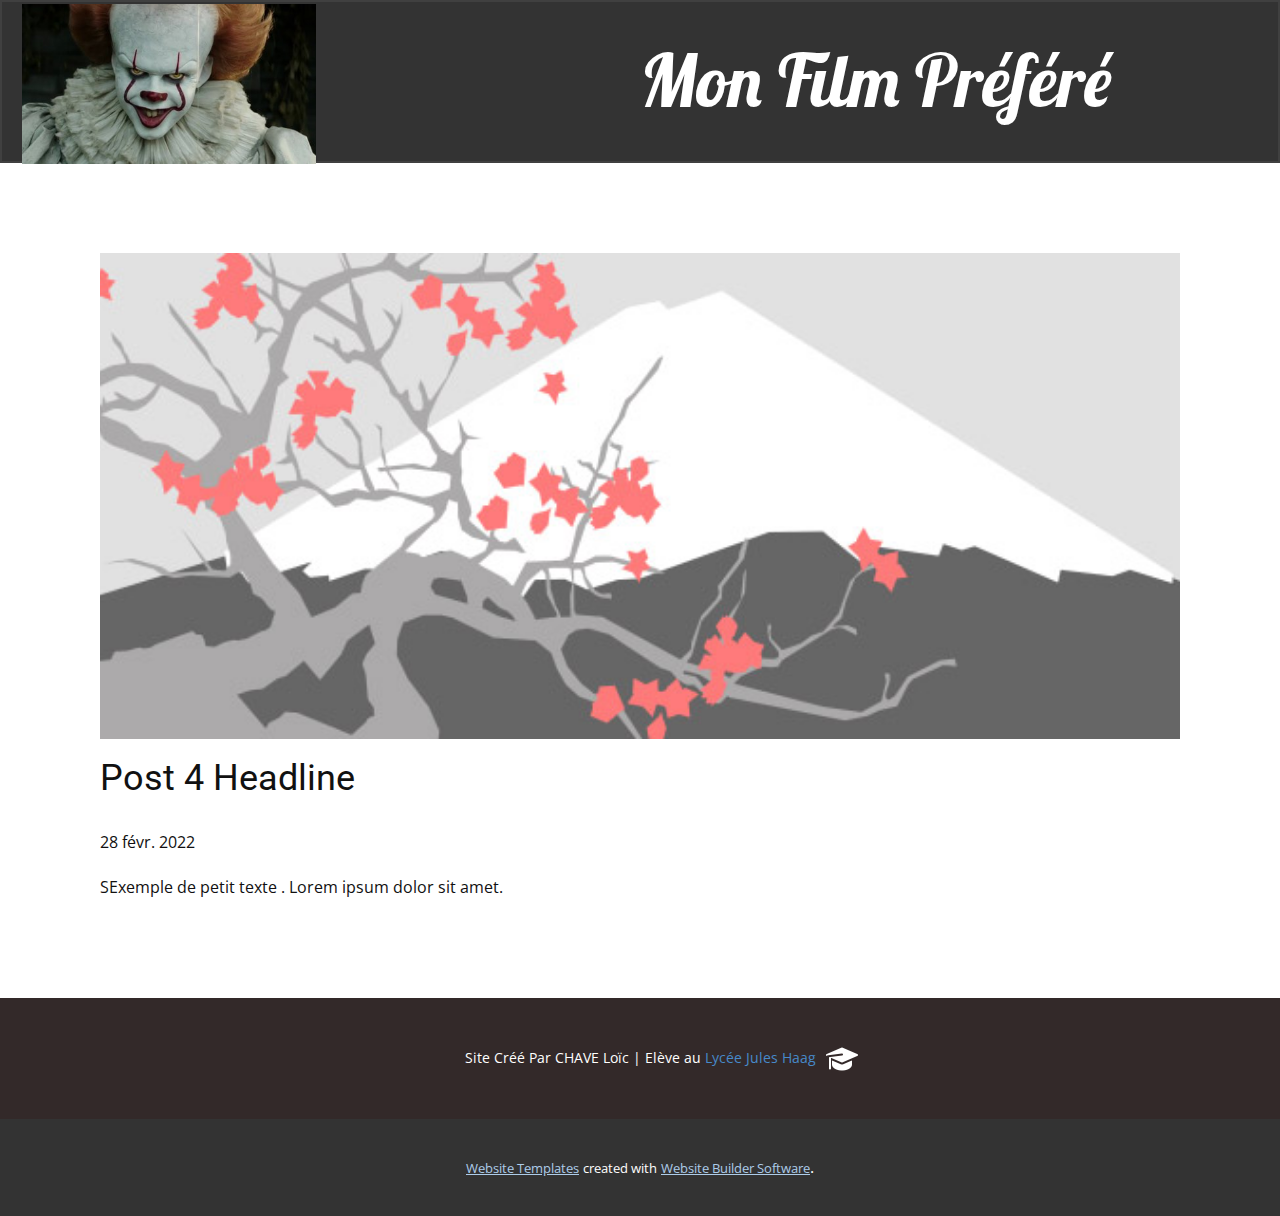
<file: blog/post-3.html>
<!doctype html>
<html style="font-size: 16px;"><head>
    <meta name="viewport" content="width=device-width, initial-scale=1.0">
    <meta charset="utf-8">
    <meta name="keywords" content="Post 1 Headline">
    <meta name="description" content="">
    <meta name="page_type" content="np-template-header-footer-from-plugin">
    <title>Post 4 Headline</title>
    <link rel="stylesheet" href="../nicepage.css" media="screen">
<link rel="stylesheet" href="../Post-Template.css" media="screen">
    <script class="u-script" type="text/javascript" src="../jquery.js" defer=""></script>
    <script class="u-script" type="text/javascript" src="../nicepage.js" defer=""></script>
    <meta name="generator" content="Nicepage 4.5.4, nicepage.com">
    <link id="u-theme-google-font" rel="stylesheet" href="https://fonts.googleapis.com/css?family=Roboto:100,100i,300,300i,400,400i,500,500i,700,700i,900,900i|Open+Sans:300,300i,400,400i,500,500i,600,600i,700,700i,800,800i">
    <link id="u-page-google-font" rel="stylesheet" href="https://fonts.googleapis.com/css?family=Lobster:400">
    
    
    <script type="application/ld+json">{
		"@context": "http://schema.org",
		"@type": "Organization",
		"name": "",
		"logo": "images/affiche.jpg"
}</script>
    <meta name="theme-color" content="#478ac9">
  </head>
  <body class="u-body u-xl-mode"><header class="u-border-2 u-border-grey-75 u-clearfix u-grey-80 u-header u-header" id="sec-8035"><a href="https://nicepage.com/k/teacher-website-templates" class="u-image u-logo u-image-1" data-image-width="450" data-image-height="245">
        <img src="../images/affiche.jpg" class="u-logo-image u-logo-image-1">
      </a><h1 class="u-text u-text-1">Mon Film Préféré&nbsp;</h1></header>
    <section class="u-align-center u-clearfix u-section-1" id="sec-bb20">
      <div class="u-clearfix u-sheet u-valign-middle-md u-valign-middle-sm u-valign-middle-xs u-sheet-1"><!--post_details--><!--post_details_options_json--><!--{"source":""}--><!--/post_details_options_json--><!--blog_post-->
        <div class="u-container-style u-expanded-width u-post-details u-post-details-1">
          <div class="u-container-layout u-valign-middle u-container-layout-1"><!--blog_post_image-->
            <img alt="" class="u-blog-control u-expanded-width u-image u-image-default u-image-1" src="[data-uri]"><!--/blog_post_image--><!--blog_post_header-->
            <h2 class="u-blog-control u-text u-text-1">Post 4 Headline</h2><!--/blog_post_header--><!--blog_post_metadata-->
            <div class="u-blog-control u-metadata u-metadata-1"><!--blog_post_metadata_date-->
              <span class="u-meta-date u-meta-icon">28 févr. 2022</span><!--/blog_post_metadata_date--><!--blog_post_metadata_category-->
              <!--/blog_post_metadata_category--><!--blog_post_metadata_comments-->
              <!--/blog_post_metadata_comments-->
            </div><!--/blog_post_metadata--><!--blog_post_content-->
            <div class="u-align-justify u-blog-control u-post-content u-text u-text-2 fr-view">
  SExemple de petit texte . Lorem ipsum dolor sit amet.
  </div><!--/blog_post_content-->
          </div>
        </div><!--/blog_post--><!--/post_details-->
      </div>
    </section>
    
    
    <footer class="u-align-center u-clearfix u-footer u-palette-2-dark-3 u-footer" id="sec-7715"><div class="u-clearfix u-sheet u-sheet-1">
        <p class="u-small-text u-text u-text-variant u-text-1">Site Créé Par CHAVE Loïc | Elève au <a class="u-active-none u-border-none u-btn u-button-link u-button-style u-hover-none u-none u-text-palette-1-base u-btn-1" href="http://www.lycee-juleshaag.fr/">Lycée Jules Haag</a>
        </p><span class="u-file-icon u-flip-horizontal u-icon u-icon-rectangle u-text-white u-icon-1"><img src="../images/1.png" alt=""></span>
      </div></footer>
    <section class="u-backlink u-clearfix u-grey-80">
      <a class="u-link" href="https://nicepage.com/website-templates" target="_blank">
        <span>Website Templates</span>
      </a>
      <p class="u-text">
        <span>created with</span>
      </p>
      <a class="u-link" href="" target="_blank">
        <span>Website Builder Software</span>
      </a>. 
    </section>
  
</body></html>
</file>
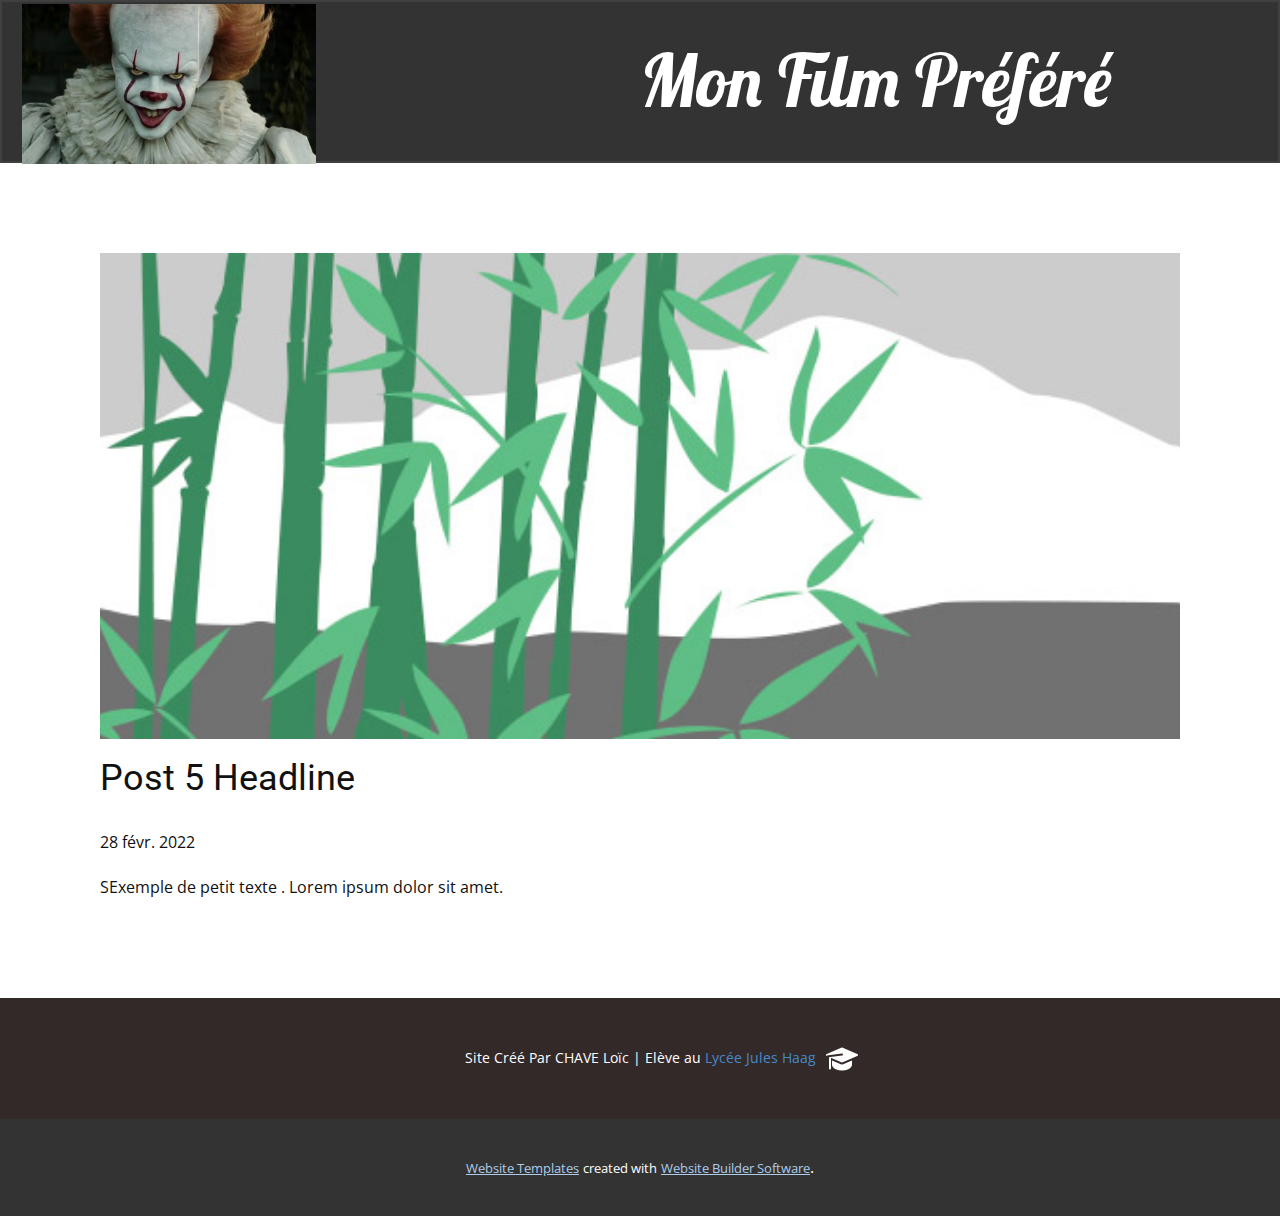
<file: blog/post-4.html>
<!doctype html>
<html style="font-size: 16px;"><head>
    <meta name="viewport" content="width=device-width, initial-scale=1.0">
    <meta charset="utf-8">
    <meta name="keywords" content="Post 1 Headline">
    <meta name="description" content="">
    <meta name="page_type" content="np-template-header-footer-from-plugin">
    <title>Post 5 Headline</title>
    <link rel="stylesheet" href="../nicepage.css" media="screen">
<link rel="stylesheet" href="../Post-Template.css" media="screen">
    <script class="u-script" type="text/javascript" src="../jquery.js" defer=""></script>
    <script class="u-script" type="text/javascript" src="../nicepage.js" defer=""></script>
    <meta name="generator" content="Nicepage 4.5.4, nicepage.com">
    <link id="u-theme-google-font" rel="stylesheet" href="https://fonts.googleapis.com/css?family=Roboto:100,100i,300,300i,400,400i,500,500i,700,700i,900,900i|Open+Sans:300,300i,400,400i,500,500i,600,600i,700,700i,800,800i">
    <link id="u-page-google-font" rel="stylesheet" href="https://fonts.googleapis.com/css?family=Lobster:400">
    
    
    <script type="application/ld+json">{
		"@context": "http://schema.org",
		"@type": "Organization",
		"name": "",
		"logo": "images/affiche.jpg"
}</script>
    <meta name="theme-color" content="#478ac9">
  </head>
  <body class="u-body u-xl-mode"><header class="u-border-2 u-border-grey-75 u-clearfix u-grey-80 u-header u-header" id="sec-8035"><a href="https://nicepage.com/k/teacher-website-templates" class="u-image u-logo u-image-1" data-image-width="450" data-image-height="245">
        <img src="../images/affiche.jpg" class="u-logo-image u-logo-image-1">
      </a><h1 class="u-text u-text-1">Mon Film Préféré&nbsp;</h1></header>
    <section class="u-align-center u-clearfix u-section-1" id="sec-bb20">
      <div class="u-clearfix u-sheet u-valign-middle-md u-valign-middle-sm u-valign-middle-xs u-sheet-1"><!--post_details--><!--post_details_options_json--><!--{"source":""}--><!--/post_details_options_json--><!--blog_post-->
        <div class="u-container-style u-expanded-width u-post-details u-post-details-1">
          <div class="u-container-layout u-valign-middle u-container-layout-1"><!--blog_post_image-->
            <img alt="" class="u-blog-control u-expanded-width u-image u-image-default u-image-1" src="[data-uri]"><!--/blog_post_image--><!--blog_post_header-->
            <h2 class="u-blog-control u-text u-text-1">Post 5 Headline</h2><!--/blog_post_header--><!--blog_post_metadata-->
            <div class="u-blog-control u-metadata u-metadata-1"><!--blog_post_metadata_date-->
              <span class="u-meta-date u-meta-icon">28 févr. 2022</span><!--/blog_post_metadata_date--><!--blog_post_metadata_category-->
              <!--/blog_post_metadata_category--><!--blog_post_metadata_comments-->
              <!--/blog_post_metadata_comments-->
            </div><!--/blog_post_metadata--><!--blog_post_content-->
            <div class="u-align-justify u-blog-control u-post-content u-text u-text-2 fr-view">
  SExemple de petit texte . Lorem ipsum dolor sit amet.
  </div><!--/blog_post_content-->
          </div>
        </div><!--/blog_post--><!--/post_details-->
      </div>
    </section>
    
    
    <footer class="u-align-center u-clearfix u-footer u-palette-2-dark-3 u-footer" id="sec-7715"><div class="u-clearfix u-sheet u-sheet-1">
        <p class="u-small-text u-text u-text-variant u-text-1">Site Créé Par CHAVE Loïc | Elève au <a class="u-active-none u-border-none u-btn u-button-link u-button-style u-hover-none u-none u-text-palette-1-base u-btn-1" href="http://www.lycee-juleshaag.fr/">Lycée Jules Haag</a>
        </p><span class="u-file-icon u-flip-horizontal u-icon u-icon-rectangle u-text-white u-icon-1"><img src="../images/1.png" alt=""></span>
      </div></footer>
    <section class="u-backlink u-clearfix u-grey-80">
      <a class="u-link" href="https://nicepage.com/website-templates" target="_blank">
        <span>Website Templates</span>
      </a>
      <p class="u-text">
        <span>created with</span>
      </p>
      <a class="u-link" href="" target="_blank">
        <span>Website Builder Software</span>
      </a>. 
    </section>
  
</body></html>
</file>
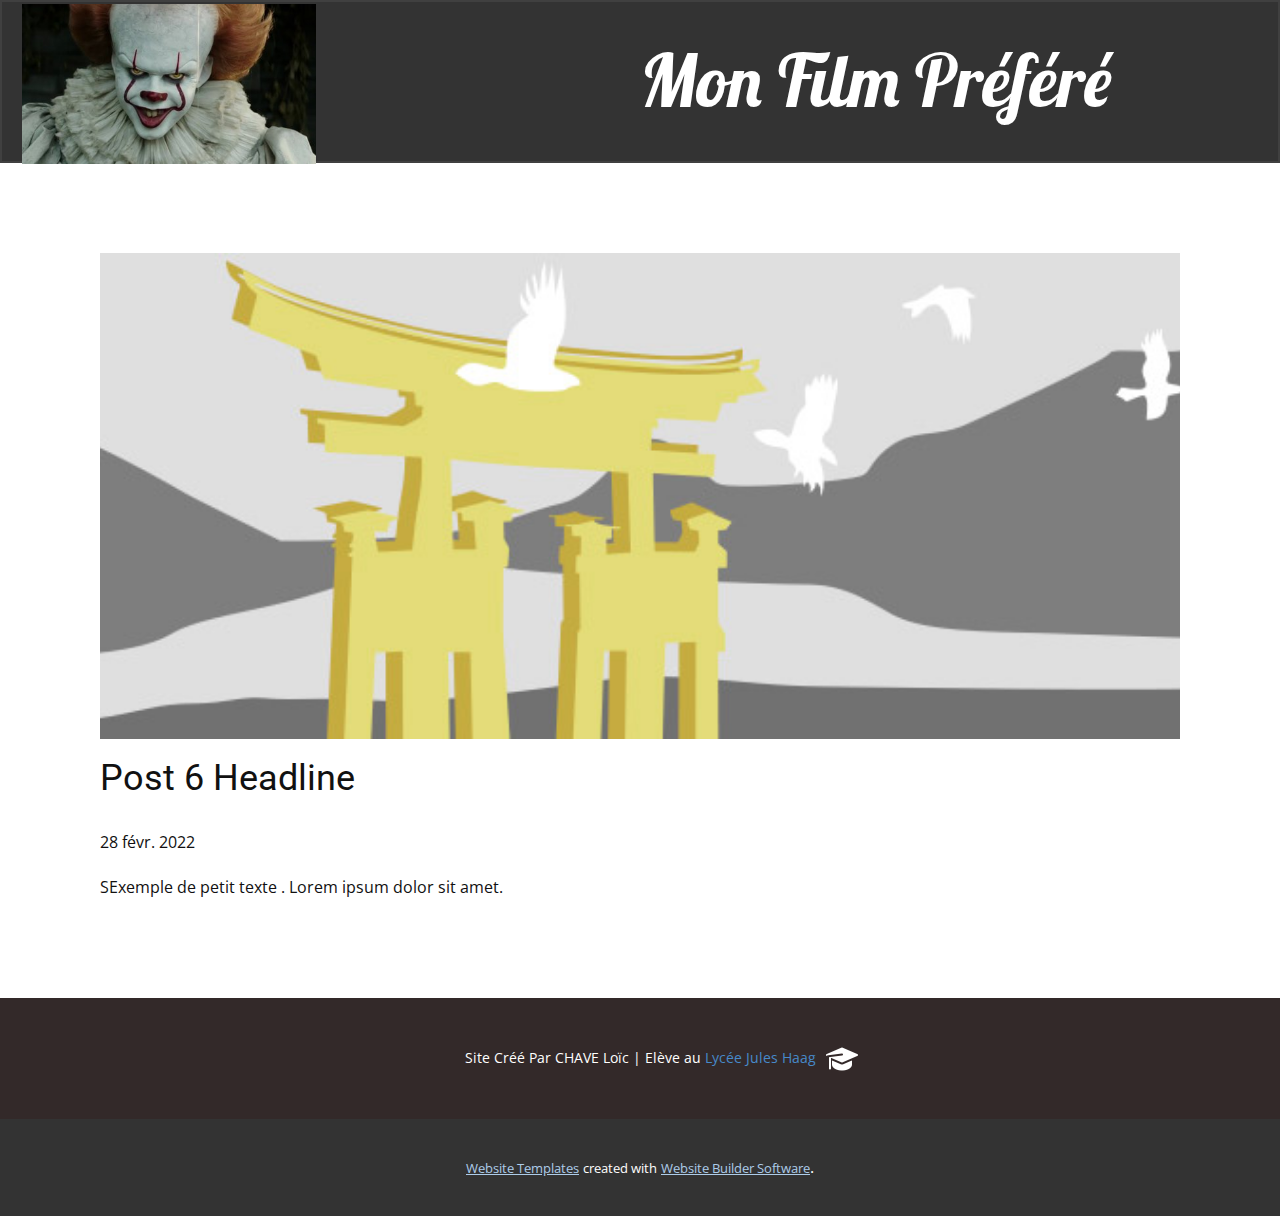
<file: blog/post-5.html>
<!doctype html>
<html style="font-size: 16px;"><head>
    <meta name="viewport" content="width=device-width, initial-scale=1.0">
    <meta charset="utf-8">
    <meta name="keywords" content="Post 1 Headline">
    <meta name="description" content="">
    <meta name="page_type" content="np-template-header-footer-from-plugin">
    <title>Post 6 Headline</title>
    <link rel="stylesheet" href="../nicepage.css" media="screen">
<link rel="stylesheet" href="../Post-Template.css" media="screen">
    <script class="u-script" type="text/javascript" src="../jquery.js" defer=""></script>
    <script class="u-script" type="text/javascript" src="../nicepage.js" defer=""></script>
    <meta name="generator" content="Nicepage 4.5.4, nicepage.com">
    <link id="u-theme-google-font" rel="stylesheet" href="https://fonts.googleapis.com/css?family=Roboto:100,100i,300,300i,400,400i,500,500i,700,700i,900,900i|Open+Sans:300,300i,400,400i,500,500i,600,600i,700,700i,800,800i">
    <link id="u-page-google-font" rel="stylesheet" href="https://fonts.googleapis.com/css?family=Lobster:400">
    
    
    <script type="application/ld+json">{
		"@context": "http://schema.org",
		"@type": "Organization",
		"name": "",
		"logo": "images/affiche.jpg"
}</script>
    <meta name="theme-color" content="#478ac9">
  </head>
  <body class="u-body u-xl-mode"><header class="u-border-2 u-border-grey-75 u-clearfix u-grey-80 u-header u-header" id="sec-8035"><a href="https://nicepage.com/k/teacher-website-templates" class="u-image u-logo u-image-1" data-image-width="450" data-image-height="245">
        <img src="../images/affiche.jpg" class="u-logo-image u-logo-image-1">
      </a><h1 class="u-text u-text-1">Mon Film Préféré&nbsp;</h1></header>
    <section class="u-align-center u-clearfix u-section-1" id="sec-bb20">
      <div class="u-clearfix u-sheet u-valign-middle-md u-valign-middle-sm u-valign-middle-xs u-sheet-1"><!--post_details--><!--post_details_options_json--><!--{"source":""}--><!--/post_details_options_json--><!--blog_post-->
        <div class="u-container-style u-expanded-width u-post-details u-post-details-1">
          <div class="u-container-layout u-valign-middle u-container-layout-1"><!--blog_post_image-->
            <img alt="" class="u-blog-control u-expanded-width u-image u-image-default u-image-1" src="[data-uri]"><!--/blog_post_image--><!--blog_post_header-->
            <h2 class="u-blog-control u-text u-text-1">Post 6 Headline</h2><!--/blog_post_header--><!--blog_post_metadata-->
            <div class="u-blog-control u-metadata u-metadata-1"><!--blog_post_metadata_date-->
              <span class="u-meta-date u-meta-icon">28 févr. 2022</span><!--/blog_post_metadata_date--><!--blog_post_metadata_category-->
              <!--/blog_post_metadata_category--><!--blog_post_metadata_comments-->
              <!--/blog_post_metadata_comments-->
            </div><!--/blog_post_metadata--><!--blog_post_content-->
            <div class="u-align-justify u-blog-control u-post-content u-text u-text-2 fr-view">
  SExemple de petit texte . Lorem ipsum dolor sit amet.
  </div><!--/blog_post_content-->
          </div>
        </div><!--/blog_post--><!--/post_details-->
      </div>
    </section>
    
    
    <footer class="u-align-center u-clearfix u-footer u-palette-2-dark-3 u-footer" id="sec-7715"><div class="u-clearfix u-sheet u-sheet-1">
        <p class="u-small-text u-text u-text-variant u-text-1">Site Créé Par CHAVE Loïc | Elève au <a class="u-active-none u-border-none u-btn u-button-link u-button-style u-hover-none u-none u-text-palette-1-base u-btn-1" href="http://www.lycee-juleshaag.fr/">Lycée Jules Haag</a>
        </p><span class="u-file-icon u-flip-horizontal u-icon u-icon-rectangle u-text-white u-icon-1"><img src="../images/1.png" alt=""></span>
      </div></footer>
    <section class="u-backlink u-clearfix u-grey-80">
      <a class="u-link" href="https://nicepage.com/website-templates" target="_blank">
        <span>Website Templates</span>
      </a>
      <p class="u-text">
        <span>created with</span>
      </p>
      <a class="u-link" href="" target="_blank">
        <span>Website Builder Software</span>
      </a>. 
    </section>
  
</body></html>
</file>
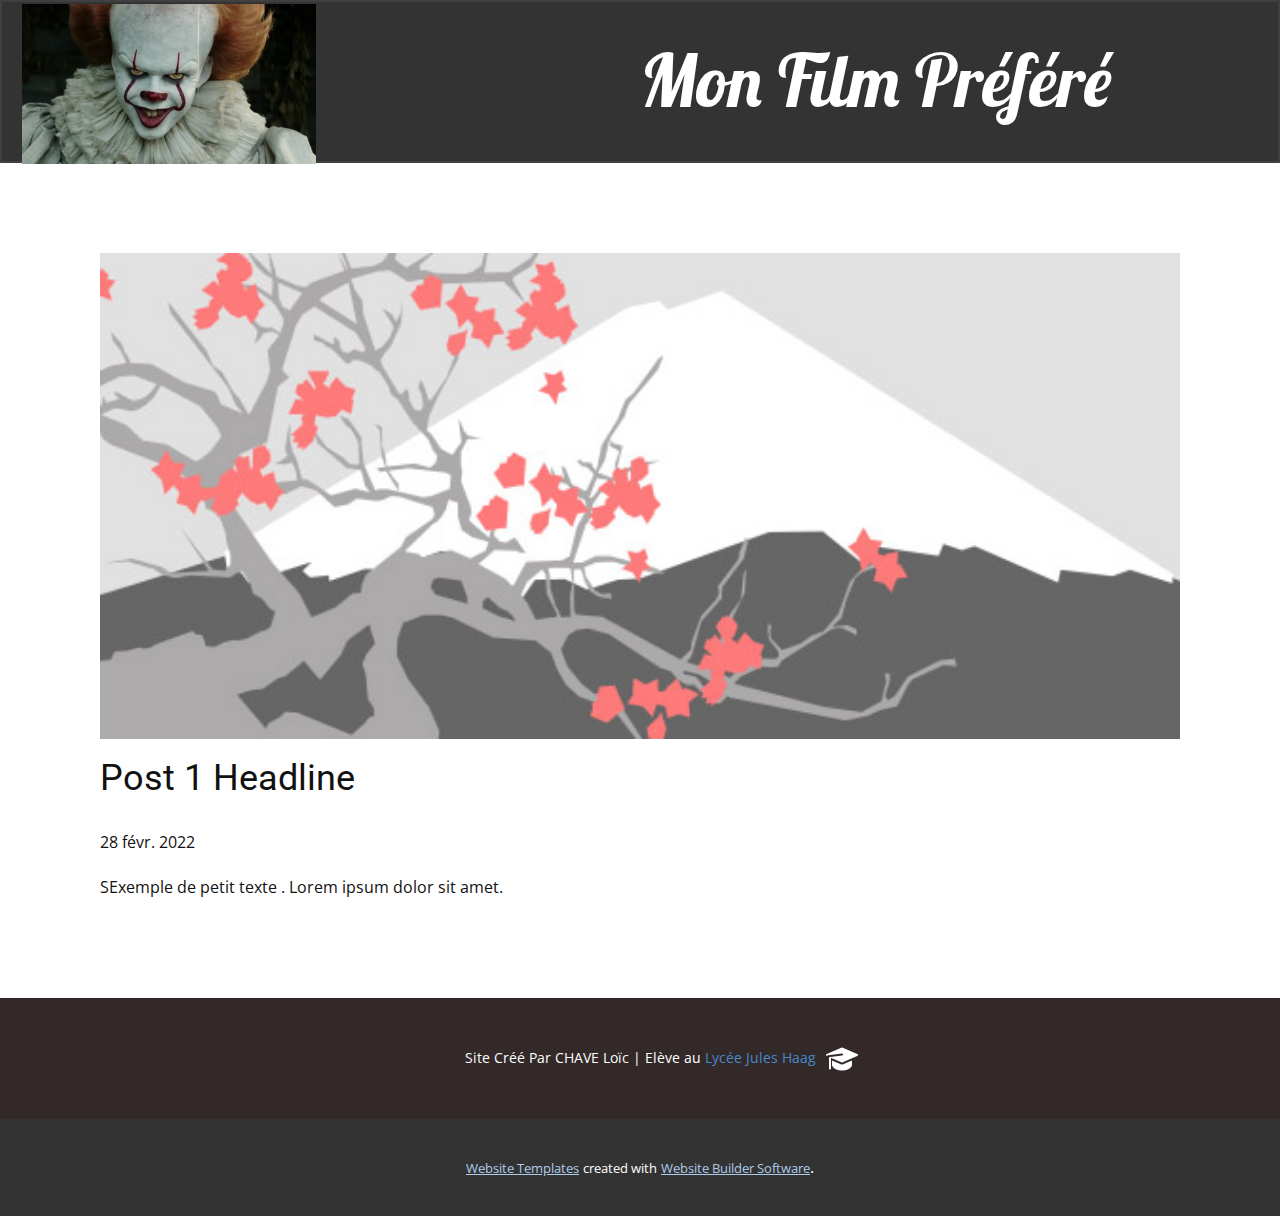
<file: blog/post.html>
<!doctype html>
<html style="font-size: 16px;"><head>
    <meta name="viewport" content="width=device-width, initial-scale=1.0">
    <meta charset="utf-8">
    <meta name="keywords" content="Post 1 Headline">
    <meta name="description" content="">
    <meta name="page_type" content="np-template-header-footer-from-plugin">
    <title>Post 1 Headline</title>
    <link rel="stylesheet" href="../nicepage.css" media="screen">
<link rel="stylesheet" href="../Post-Template.css" media="screen">
    <script class="u-script" type="text/javascript" src="../jquery.js" defer=""></script>
    <script class="u-script" type="text/javascript" src="../nicepage.js" defer=""></script>
    <meta name="generator" content="Nicepage 4.5.4, nicepage.com">
    <link id="u-theme-google-font" rel="stylesheet" href="https://fonts.googleapis.com/css?family=Roboto:100,100i,300,300i,400,400i,500,500i,700,700i,900,900i|Open+Sans:300,300i,400,400i,500,500i,600,600i,700,700i,800,800i">
    <link id="u-page-google-font" rel="stylesheet" href="https://fonts.googleapis.com/css?family=Lobster:400">
    
    
    <script type="application/ld+json">{
		"@context": "http://schema.org",
		"@type": "Organization",
		"name": "",
		"logo": "images/affiche.jpg"
}</script>
    <meta name="theme-color" content="#478ac9">
  </head>
  <body class="u-body u-xl-mode"><header class="u-border-2 u-border-grey-75 u-clearfix u-grey-80 u-header u-header" id="sec-8035"><a href="https://nicepage.com/k/teacher-website-templates" class="u-image u-logo u-image-1" data-image-width="450" data-image-height="245">
        <img src="../images/affiche.jpg" class="u-logo-image u-logo-image-1">
      </a><h1 class="u-text u-text-1">Mon Film Préféré&nbsp;</h1></header>
    <section class="u-align-center u-clearfix u-section-1" id="sec-bb20">
      <div class="u-clearfix u-sheet u-valign-middle-md u-valign-middle-sm u-valign-middle-xs u-sheet-1"><!--post_details--><!--post_details_options_json--><!--{"source":""}--><!--/post_details_options_json--><!--blog_post-->
        <div class="u-container-style u-expanded-width u-post-details u-post-details-1">
          <div class="u-container-layout u-valign-middle u-container-layout-1"><!--blog_post_image-->
            <img alt="" class="u-blog-control u-expanded-width u-image u-image-default u-image-1" src="[data-uri]"><!--/blog_post_image--><!--blog_post_header-->
            <h2 class="u-blog-control u-text u-text-1">Post 1 Headline</h2><!--/blog_post_header--><!--blog_post_metadata-->
            <div class="u-blog-control u-metadata u-metadata-1"><!--blog_post_metadata_date-->
              <span class="u-meta-date u-meta-icon">28 févr. 2022</span><!--/blog_post_metadata_date--><!--blog_post_metadata_category-->
              <!--/blog_post_metadata_category--><!--blog_post_metadata_comments-->
              <!--/blog_post_metadata_comments-->
            </div><!--/blog_post_metadata--><!--blog_post_content-->
            <div class="u-align-justify u-blog-control u-post-content u-text u-text-2 fr-view">
  SExemple de petit texte . Lorem ipsum dolor sit amet.
  </div><!--/blog_post_content-->
          </div>
        </div><!--/blog_post--><!--/post_details-->
      </div>
    </section>
    
    
    <footer class="u-align-center u-clearfix u-footer u-palette-2-dark-3 u-footer" id="sec-7715"><div class="u-clearfix u-sheet u-sheet-1">
        <p class="u-small-text u-text u-text-variant u-text-1">Site Créé Par CHAVE Loïc | Elève au <a class="u-active-none u-border-none u-btn u-button-link u-button-style u-hover-none u-none u-text-palette-1-base u-btn-1" href="http://www.lycee-juleshaag.fr/">Lycée Jules Haag</a>
        </p><span class="u-file-icon u-flip-horizontal u-icon u-icon-rectangle u-text-white u-icon-1"><img src="../images/1.png" alt=""></span>
      </div></footer>
    <section class="u-backlink u-clearfix u-grey-80">
      <a class="u-link" href="https://nicepage.com/website-templates" target="_blank">
        <span>Website Templates</span>
      </a>
      <p class="u-text">
        <span>created with</span>
      </p>
      <a class="u-link" href="" target="_blank">
        <span>Website Builder Software</span>
      </a>. 
    </section>
  
</body></html>
</file>
